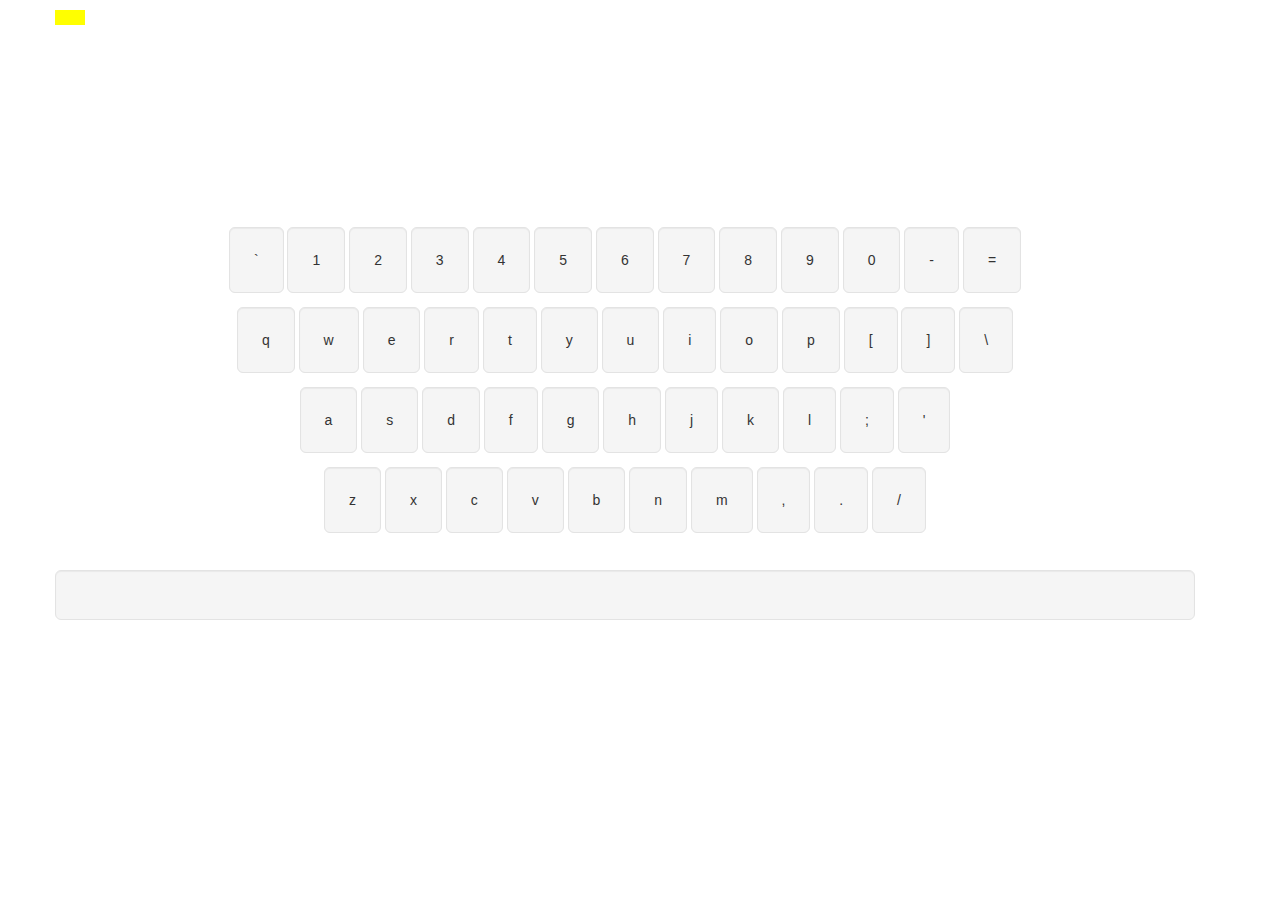
<file: index.html>
<!DOCTYPE html>
<html lang="en">

<head>
	<meta charset="UTF-8">
	<meta name="viewport" content="width=device-width, initial-scale=1.0">
	<meta http-equiv="X-UA-Compatible" content="ie=edge">
	<title>Just My Type</title>
	<link rel="icon" type="image/png" sizes="16x16" href="https://picsum.photos/16" />
	<link rel="stylesheet" href="https://maxcdn.bootstrapcdn.com/bootstrap/3.3.7/css/bootstrap.min.css" integrity="sha384-BVYiiSIFeK1dGmJRAkycuHAHRg32OmUcww7on3RYdg4Va+PmSTsz/K68vbdEjh4u"
	 crossorigin="anonymous">
	<link rel="stylesheet" href="styles.css">
	<script src="https://code.jquery.com/jquery-3.6.0.js" integrity="sha256-H+K7U5CnXl1h5ywQfKtSj8PCmoN9aaq30gDh27Xc0jk=" crossorigin="anonymous"></script>
	<script src="justmytype.js" defer="true"></script>
</head>

<body>
	<div class="container" id="target">
		<div class="row col-md-12" id="prompt-container"> <!-- This is where the game status is shown-->
			<div class="row col-xs-12" id="yellow-block"></div> <!-- This is probably the yellow progress block -- id - yellow block 17 or 17.4 or 17.5 px wide-->
			<div class="row col-lg-12" id="sentence"></div><!-- i think this is the current sentence -- id - sentence-->
			<div class="row col-lg-12 text-center" id="feedback"></div><!-- i think this is where the feedback goes -->
			<div class="row col-lg-12 text-center" id="target-letter"></div><!-- not sure what this is yet-->
		</div>
		<div class="text-center keyboard-container" id="keyboard-upper-container" style="display: none;"><!-- This is the entire shift keyboard-->
			<div class="row col-lg-12 keys-row">
				<span class="well well-lg key" id="126">~</span>
				<span class="well well-lg key" id="33">!</span>
				<span class="well well-lg key" id="64">@</span>
				<span class="well well-lg key" id="35">#</span>
				<span class="well well-lg key" id="36">$</span>
				<span class="well well-lg key" id="37">%</span>
				<span class="well well-lg key" id="94">^</span>
				<span class="well well-lg key" id="38">&</span>
				<span class="well well-lg key" id="42">*</span>
				<span class="well well-lg key" id="40">(</span>
				<span class="well well-lg key" id="41">)</span>
				<span class="well well-lg key" id="95">_</span>
				<span class="well well-lg key" id="43">+</span>
			</div>
			<div class="row col-lg-12 keys-row">
				<span class="well well-lg key" id="81">Q</span>
				<span class="well well-lg key" id="87">W</span>
				<span class="well well-lg key" id="69">E</span>
				<span class="well well-lg key" id="82">R</span>
				<span class="well well-lg key" id="84">T</span>
				<span class="well well-lg key" id="89">Y</span>
				<span class="well well-lg key" id="85">U</span>
				<span class="well well-lg key" id="73">I</span>
				<span class="well well-lg key" id="79">O</span>
				<span class="well well-lg key" id="80">P</span>
				<span class="well well-lg key" id="123">{</span>
				<span class="well well-lg key" id="125">}</span>
				<span class="well well-lg key" id="124">|</span>
			</div>
			<div class="row col-lg-12 keys-row">
				<span class="well well-lg key" id="65">A</span>
				<span class="well well-lg key" id="83">S</span>
				<span class="well well-lg key" id="68">D</span>
				<span class="well well-lg key" id="70">F</span>
				<span class="well well-lg key" id="71">G</span>
				<span class="well well-lg key" id="72">H</span>
				<span class="well well-lg key" id="74">J</span>
				<span class="well well-lg key" id="75">K</span>
				<span class="well well-lg key" id="76">L</span>
				<span class="well well-lg key" id="58">:</span>
				<span class="well well-lg key" id="34">"</span>
			</div>
			<div class="row col-lg-12 keys-row">
				<span class="well well-lg key" id="90">Z</span>
				<span class="well well-lg key" id="88">X</span>
				<span class="well well-lg key" id="67">C</span>
				<span class="well well-lg key" id="86">V</span>
				<span class="well well-lg key" id="66">B</span>
				<span class="well well-lg key" id="78">N</span>
				<span class="well well-lg key" id="77">M</span>
				<span class="well well-lg key" id="60">&#60</span>
				<span class="well well-lg key" id="62">&#62</span>
				<span class="well well-lg key" id="63">?</span>
			</div>
		</div>
		<div class="text-center keyboard-container" id="keyboard-lower-container"><!-- This is the entire lowercase keybaord-->
			<div class="row col-lg-12 keys-row">
				<span class="well well-lg key" id="96">`</span>
				<span class="well well-lg key" id="49">1</span>
				<span class="well well-lg key" id="50">2</span>
				<span class="well well-lg key" id="51">3</span>
				<span class="well well-lg key" id="52">4</span>
				<span class="well well-lg key" id="53">5</span>
				<span class="well well-lg key" id="54">6</span>
				<span class="well well-lg key" id="55">7</span>
				<span class="well well-lg key" id="56">8</span>
				<span class="well well-lg key" id="57">9</span>
				<span class="well well-lg key" id="48">0</span>
				<span class="well well-lg key" id="45">-</span>
				<span class="well well-lg key" id="61">=</span>
			</div>
			<div class="row col-lg-12 keys-row">
				<span class="well well-lg key" id="113">q</span>
				<span class="well well-lg key" id="119">w</span>
				<span class="well well-lg key" id="101">e</span>
				<span class="well well-lg key" id="114">r</span>
				<span class="well well-lg key" id="116">t</span>
				<span class="well well-lg key" id="121">y</span>
				<span class="well well-lg key" id="117">u</span>
				<span class="well well-lg key" id="105">i</span>
				<span class="well well-lg key" id="111">o</span>
				<span class="well well-lg key" id="112">p</span>
				<span class="well well-lg key" id="91">[</span>
				<span class="well well-lg key" id="93">]</span>
				<span class="well well-lg key" id="92">\</span>
			</div>
			<div class="row col-lg-12 keys-row">
				<span class="well well-lg key" id="97">a</span>
				<span class="well well-lg key" id="115">s</span>
				<span class="well well-lg key" id="100">d</span>
				<span class="well well-lg key" id="102">f</span>
				<span class="well well-lg key" id="103">g</span>
				<span class="well well-lg key" id="104">h</span>
				<span class="well well-lg key" id="106">j</span>
				<span class="well well-lg key" id="107">k</span>
				<span class="well well-lg key" id="108">l</span>
				<span class="well well-lg key" id="59">;</span>
				<span class="well well-lg key" id="39">'</span>
			</div>
			<div class="row col-lg-12 keys-row">
				<span class="well well-lg key" id="122">z</span>
				<span class="well well-lg key" id="120">x</span>
				<span class="well well-lg key" id="99">c</span>
				<span class="well well-lg key" id="118">v</span>
				<span class="well well-lg key" id="98">b</span>
				<span class="well well-lg key" id="110">n</span>
				<span class="well well-lg key" id="109">m</span>
				<span class="well well-lg key" id="44">,</span>
				<span class="well well-lg key" id="46">.</span>
				<span class="well well-lg key" id="47">/</span>
			</div>
		</div>
		<div class="row col-lg-12 text-center keys-row"> <!-- This contains the space bar -->
			<div class="well well-lg key" id="32"> </div>
		</div>
	</div>
</body>
</html>
</file>
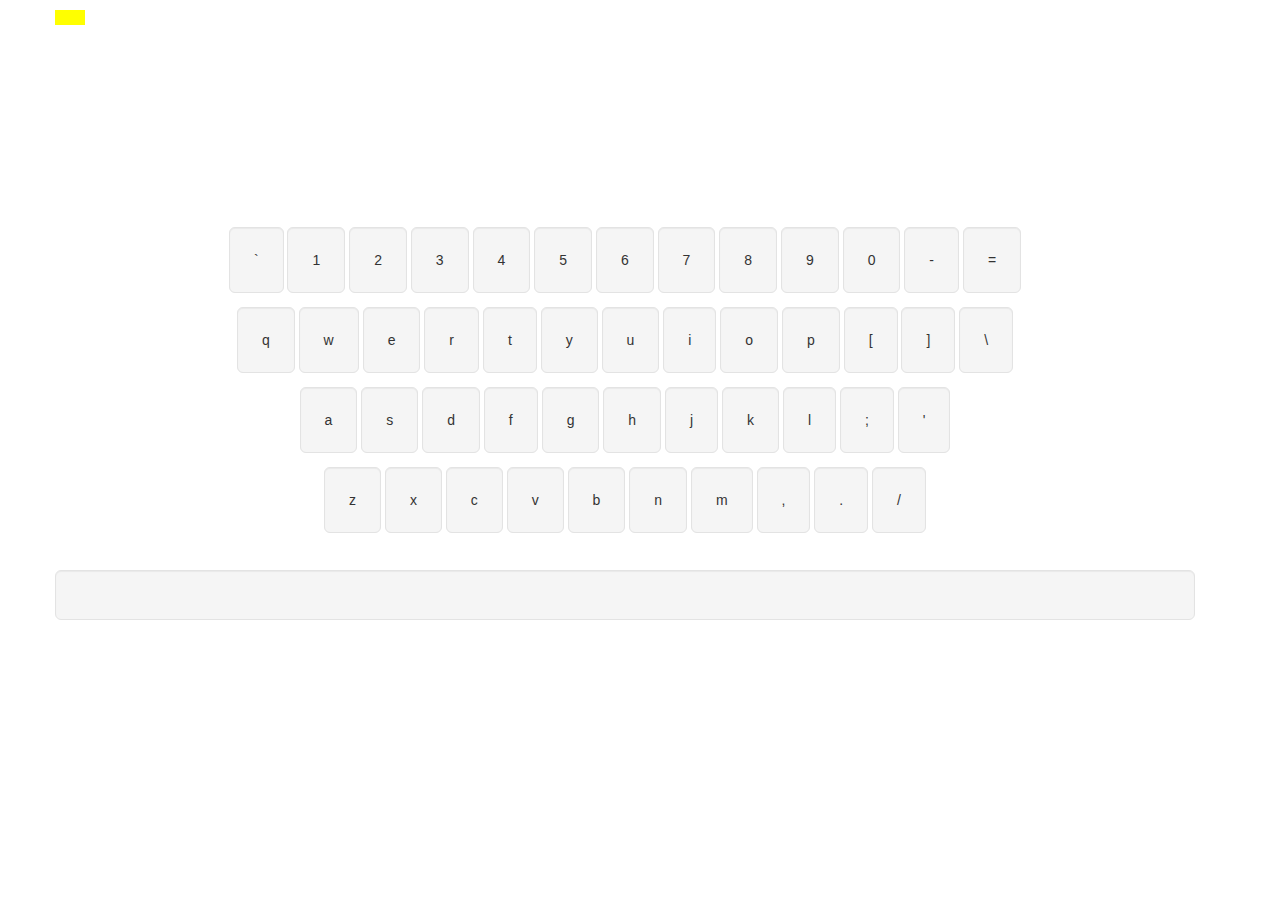
<file: home.html>
<!DOCTYPE html>
<html lang="en">

<head>
	<meta charset="UTF-8">
	<meta name="viewport" content="width=device-width, initial-scale=1.0">
	<meta http-equiv="X-UA-Compatible" content="ie=edge">
	<title>Just My Type</title>
	<link rel="icon" type="image/png" sizes="16x16" href="https://picsum.photos/16" />
	<link rel="stylesheet" href="https://maxcdn.bootstrapcdn.com/bootstrap/3.3.7/css/bootstrap.min.css" integrity="sha384-BVYiiSIFeK1dGmJRAkycuHAHRg32OmUcww7on3RYdg4Va+PmSTsz/K68vbdEjh4u"
	 crossorigin="anonymous">
	<link rel="stylesheet" href="styles.css">
	<script src="https://code.jquery.com/jquery-3.6.0.js" integrity="sha256-H+K7U5CnXl1h5ywQfKtSj8PCmoN9aaq30gDh27Xc0jk=" crossorigin="anonymous"></script>
	<script src="mytypescript.js"></script>
</head>

<body>
	<div class="container" id="target">
		<div class="row col-md-12" id="prompt-container"> <!-- This is where the game status is shown-->
			<div class="row col-xs-12" id="yellow-block"></div> <!-- This is probably the yellow progress block -- id - yellow block 17 or 17.4 or 17.5 px wide-->
			<div class="row col-lg-12" id="sentence"></div><!-- i think this is the current sentence -- id - sentence-->
			<div class="row col-lg-12 text-center" id="feedback"></div><!-- i think this is where the feedback goes -->
			<div class="row col-lg-12 text-center" id="target-letter"></div><!-- not sure what this is yet-->
		</div>
		<div class="text-center keyboard-container" id="keyboard-upper-container" style="display: none;"><!-- This is the entire shift keyboard-->
			<div class="row col-lg-12 keys-row">
				<span class="well well-lg key" id="126">~</span>
				<span class="well well-lg key" id="33">!</span>
				<span class="well well-lg key" id="64">@</span>
				<span class="well well-lg key" id="35">#</span>
				<span class="well well-lg key" id="36">$</span>
				<span class="well well-lg key" id="37">%</span>
				<span class="well well-lg key" id="94">^</span>
				<span class="well well-lg key" id="38">&</span>
				<span class="well well-lg key" id="42">*</span>
				<span class="well well-lg key" id="40">(</span>
				<span class="well well-lg key" id="41">)</span>
				<span class="well well-lg key" id="95">_</span>
				<span class="well well-lg key" id="43">+</span>
			</div>
			<div class="row col-lg-12 keys-row">
				<span class="well well-lg key" id="81">Q</span>
				<span class="well well-lg key" id="87">W</span>
				<span class="well well-lg key" id="69">E</span>
				<span class="well well-lg key" id="82">R</span>
				<span class="well well-lg key" id="84">T</span>
				<span class="well well-lg key" id="89">Y</span>
				<span class="well well-lg key" id="85">U</span>
				<span class="well well-lg key" id="73">I</span>
				<span class="well well-lg key" id="79">O</span>
				<span class="well well-lg key" id="80">P</span>
				<span class="well well-lg key" id="123">{</span>
				<span class="well well-lg key" id="125">}</span>
				<span class="well well-lg key" id="124">|</span>
			</div>
			<div class="row col-lg-12 keys-row">
				<span class="well well-lg key" id="65">A</span>
				<span class="well well-lg key" id="83">S</span>
				<span class="well well-lg key" id="68">D</span>
				<span class="well well-lg key" id="70">F</span>
				<span class="well well-lg key" id="71">G</span>
				<span class="well well-lg key" id="72">H</span>
				<span class="well well-lg key" id="74">J</span>
				<span class="well well-lg key" id="75">K</span>
				<span class="well well-lg key" id="76">L</span>
				<span class="well well-lg key" id="58">:</span>
				<span class="well well-lg key" id="34">"</span>
			</div>
			<div class="row col-lg-12 keys-row">
				<span class="well well-lg key" id="90">Z</span>
				<span class="well well-lg key" id="88">X</span>
				<span class="well well-lg key" id="67">C</span>
				<span class="well well-lg key" id="86">V</span>
				<span class="well well-lg key" id="66">B</span>
				<span class="well well-lg key" id="78">N</span>
				<span class="well well-lg key" id="77">M</span>
				<span class="well well-lg key" id="60">&#60</span>
				<span class="well well-lg key" id="62">&#62</span>
				<span class="well well-lg key" id="63">?</span>
			</div>
		</div>
		<div class="text-center keyboard-container" id="keyboard-lower-container"><!-- This is the entire lowercase keybaord-->
			<div class="row col-lg-12 keys-row">
				<span class="well well-lg key" id="96">`</span>
				<span class="well well-lg key" id="49">1</span>
				<span class="well well-lg key" id="50">2</span>
				<span class="well well-lg key" id="51">3</span>
				<span class="well well-lg key" id="52">4</span>
				<span class="well well-lg key" id="53">5</span>
				<span class="well well-lg key" id="54">6</span>
				<span class="well well-lg key" id="55">7</span>
				<span class="well well-lg key" id="56">8</span>
				<span class="well well-lg key" id="57">9</span>
				<span class="well well-lg key" id="48">0</span>
				<span class="well well-lg key" id="45">-</span>
				<span class="well well-lg key" id="61">=</span>
			</div>
			<div class="row col-lg-12 keys-row">
				<span class="well well-lg key" id="113">q</span>
				<span class="well well-lg key" id="119">w</span>
				<span class="well well-lg key" id="101">e</span>
				<span class="well well-lg key" id="114">r</span>
				<span class="well well-lg key" id="116">t</span>
				<span class="well well-lg key" id="121">y</span>
				<span class="well well-lg key" id="117">u</span>
				<span class="well well-lg key" id="105">i</span>
				<span class="well well-lg key" id="111">o</span>
				<span class="well well-lg key" id="112">p</span>
				<span class="well well-lg key" id="91">[</span>
				<span class="well well-lg key" id="93">]</span>
				<span class="well well-lg key" id="92">\</span>
			</div>
			<div class="row col-lg-12 keys-row">
				<span class="well well-lg key" id="97">a</span>
				<span class="well well-lg key" id="115">s</span>
				<span class="well well-lg key" id="100">d</span>
				<span class="well well-lg key" id="102">f</span>
				<span class="well well-lg key" id="103">g</span>
				<span class="well well-lg key" id="104">h</span>
				<span class="well well-lg key" id="106">j</span>
				<span class="well well-lg key" id="107">k</span>
				<span class="well well-lg key" id="108">l</span>
				<span class="well well-lg key" id="59">;</span>
				<span class="well well-lg key" id="39">'</span>
			</div>
			<div class="row col-lg-12 keys-row">
				<span class="well well-lg key" id="122">z</span>
				<span class="well well-lg key" id="120">x</span>
				<span class="well well-lg key" id="99">c</span>
				<span class="well well-lg key" id="118">v</span>
				<span class="well well-lg key" id="98">b</span>
				<span class="well well-lg key" id="110">n</span>
				<span class="well well-lg key" id="109">m</span>
				<span class="well well-lg key" id="44">,</span>
				<span class="well well-lg key" id="46">.</span>
				<span class="well well-lg key" id="47">/</span>
			</div>
		</div>
		<div class="row col-lg-12 text-center keys-row"> <!-- This contains the space bar -->
			<div class="well well-lg key" id="32"> </div>
		</div>
	</div>
</body>
</html>
</file>
<file: styles.css>
* {
  margin: 0;
  padding: 0;
}

#prompt-container {
  font-family: Courier New, Courier, monospace;
  font-size: 24px;
  letter-spacing: 3px;
}

#yellow-block {
  position: relative;
  left: 0px;
  margin-top: 10px;
  width: 15px;
  height: 15px;
  background-color: yellow;
}

.keyboard-container {
  margin-top: 200px;
}

#target-letter {
  font-size: 38px;
}

.keys-row {
  margin-top: 40px;
  padding: 10px 0;
}

#feedback {
  font-size: 20px;
}
.glyphicon-ok {
  color: #1da237;
}

.glyphicon-remove {
  color: #cd2626;
}
</file>
